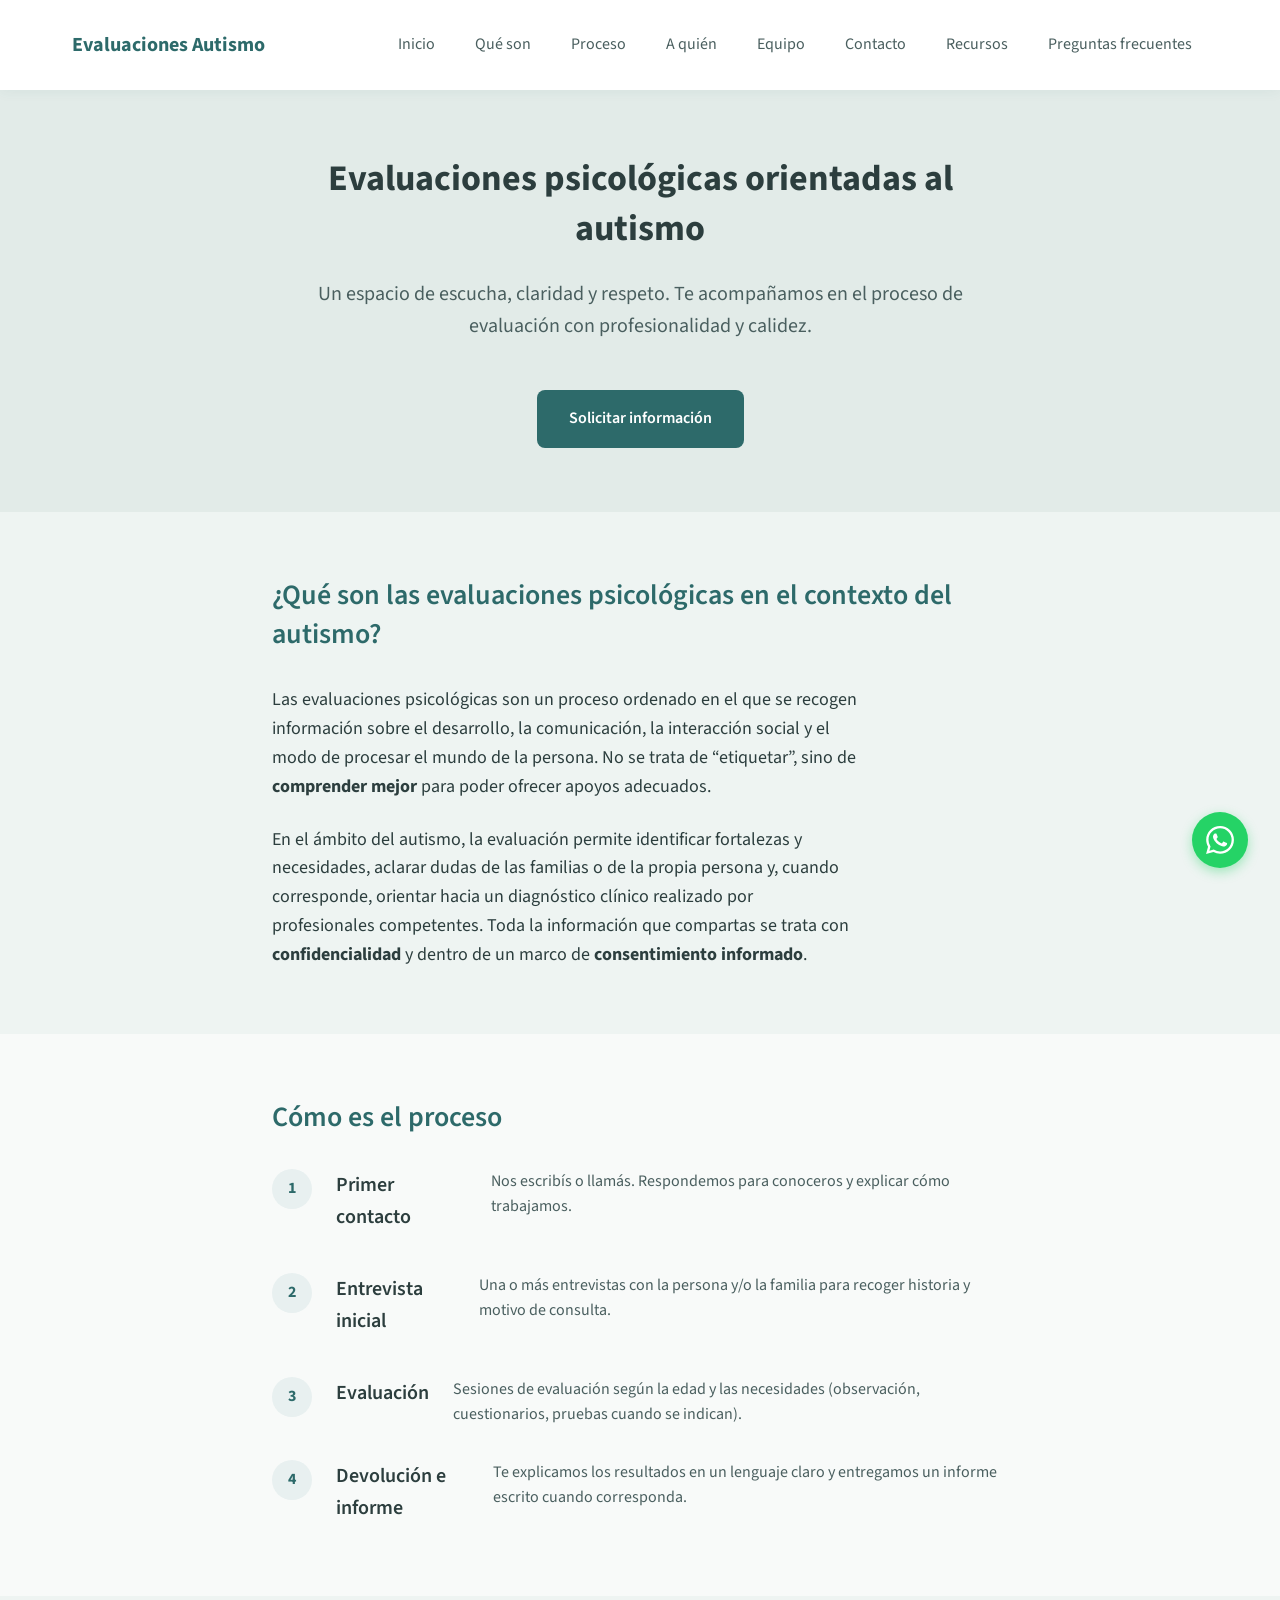
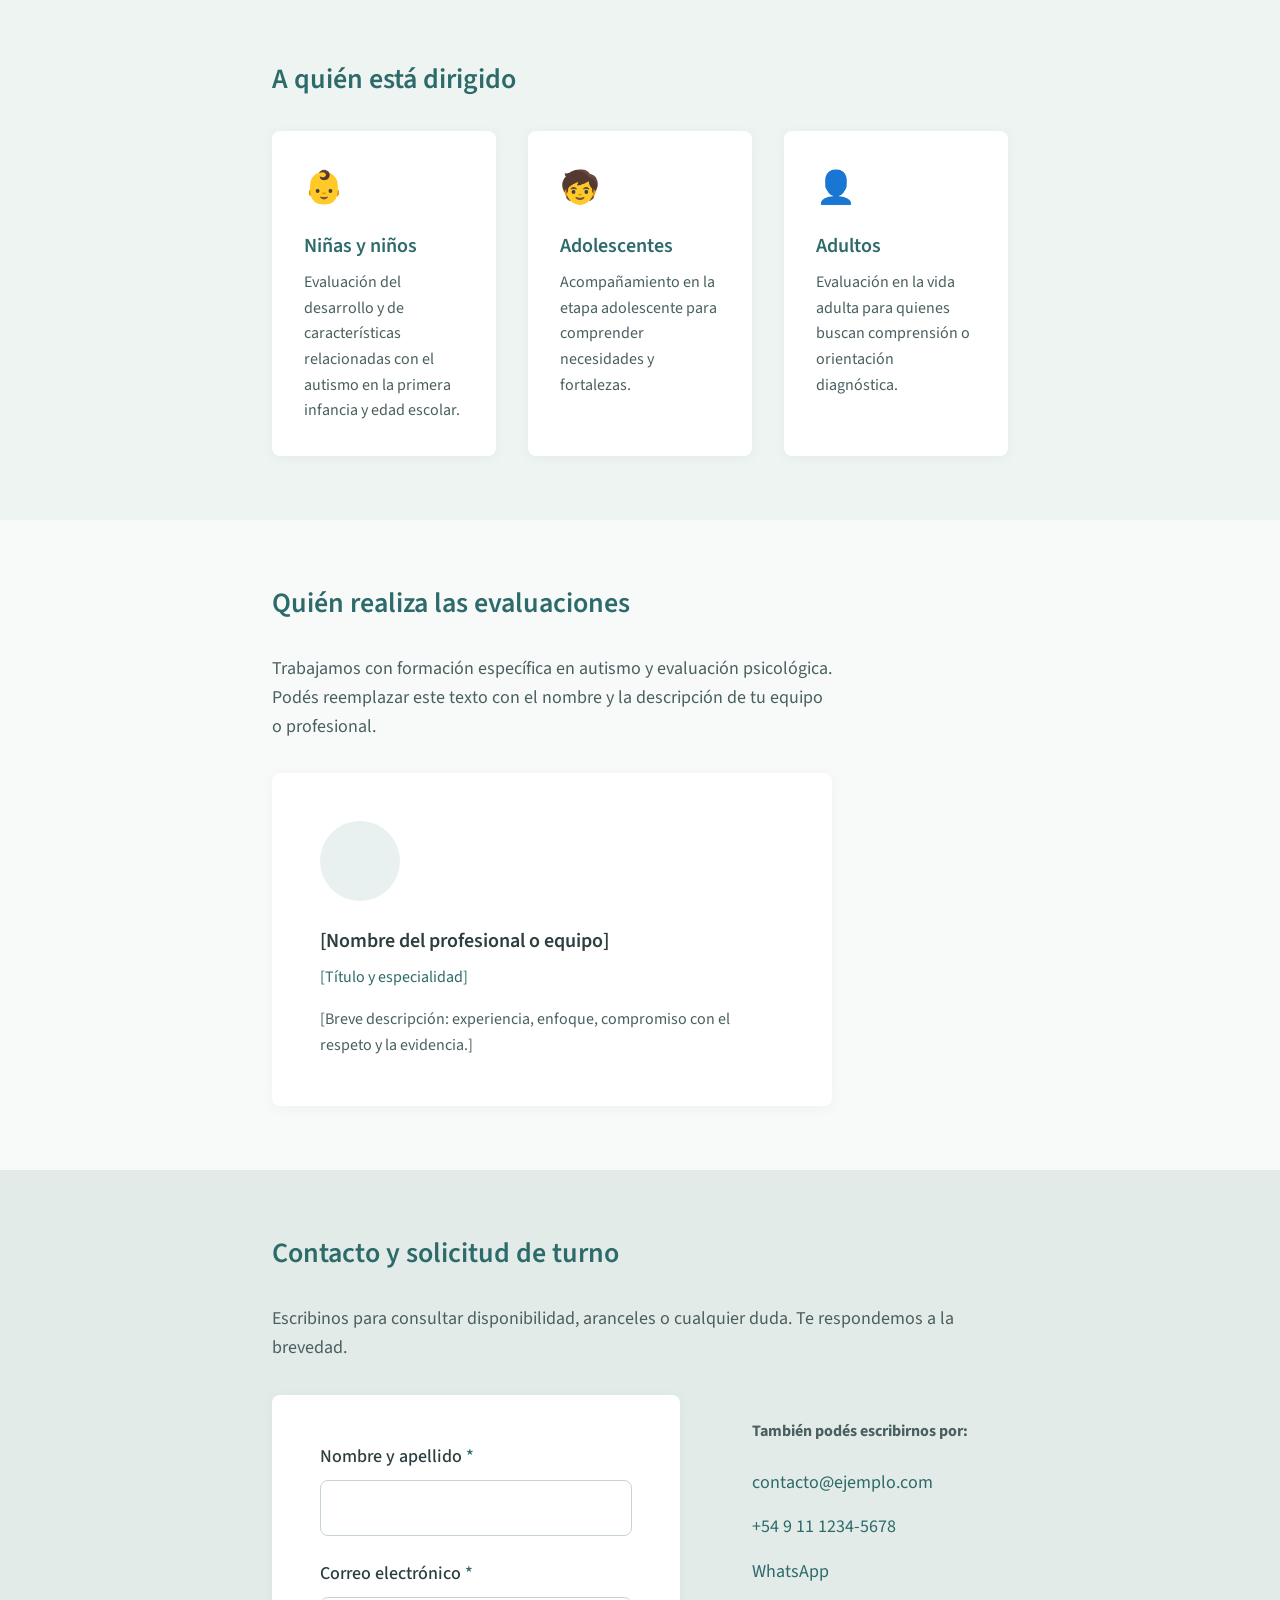
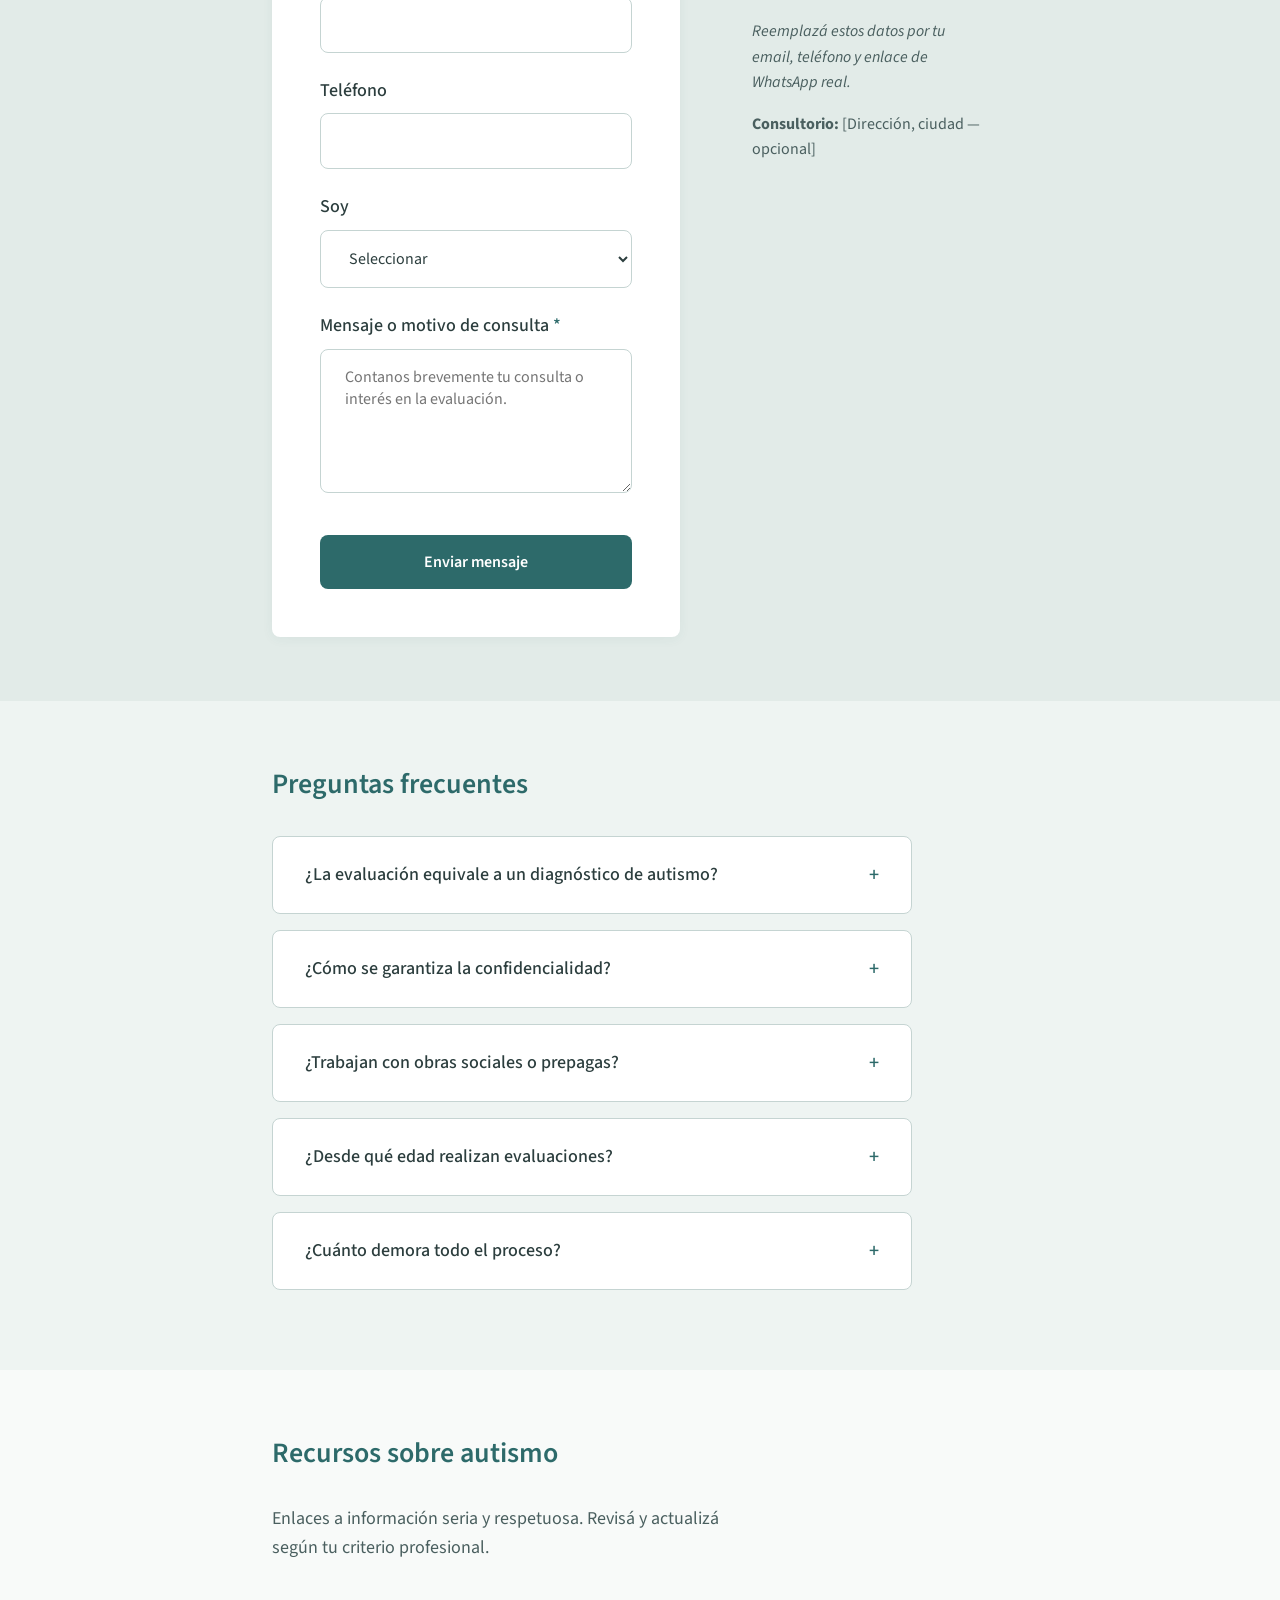
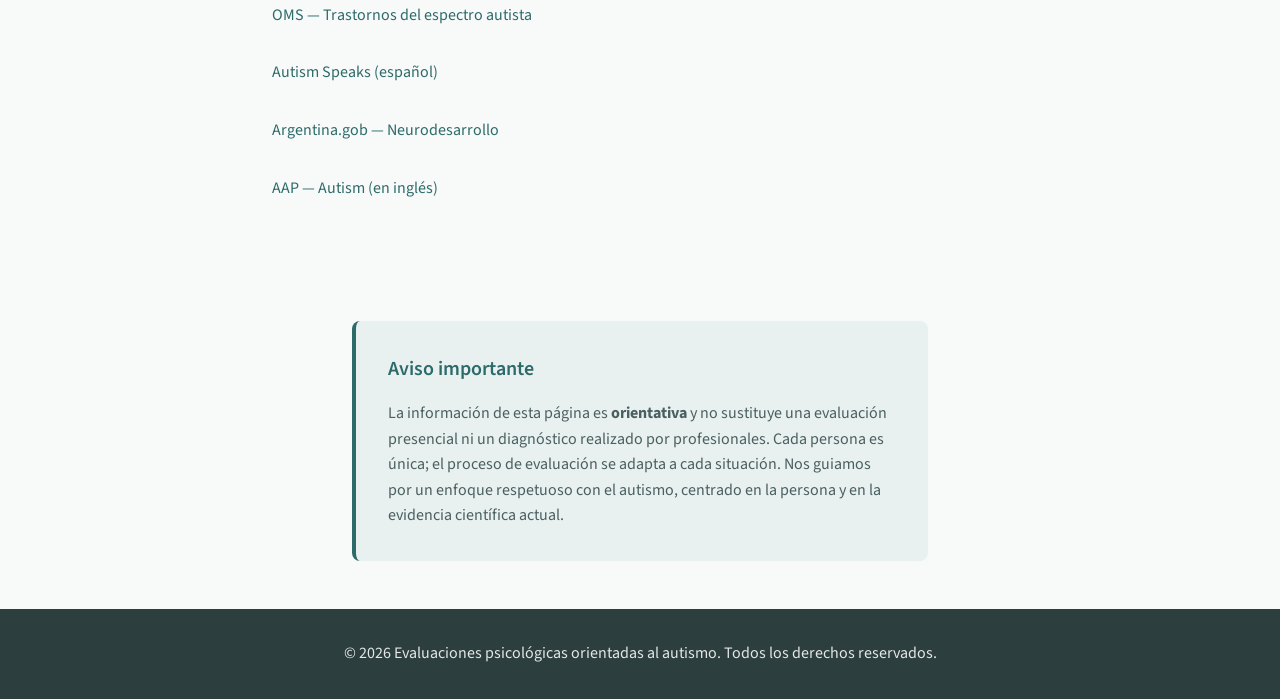
<file: index.html>
<!DOCTYPE html>
<html lang="es">
<head>
  <meta charset="UTF-8">
  <meta name="viewport" content="width=device-width, initial-scale=1.0">
  <meta name="description" content="Servicio de evaluaciones psicológicas orientadas al autismo. Información clara, proceso transparente y acompañamiento respetuoso para familias y adultos.">
  <title>Evaluaciones Psicológicas — Autismo | Servicio profesional</title>
  <!-- Favicon -->
  <link rel="icon" type="image/svg+xml" href="favicon.svg">
  <!-- Open Graph / redes sociales -->
  <meta property="og:type" content="website">
  <meta property="og:title" content="Evaluaciones Psicológicas — Autismo">
  <meta property="og:description" content="Servicio de evaluaciones psicológicas orientadas al autismo. Información clara, proceso transparente y acompañamiento respetuoso para familias y adultos.">
  <meta property="og:image" content="https://ed34.netlify.app/og-image.png">
  <meta property="og:url" content="https://ed34.netlify.app">
  <meta property="og:locale" content="es_AR">
  <meta name="twitter:card" content="summary_large_image">
  <meta name="twitter:title" content="Evaluaciones Psicológicas — Autismo">
  <meta name="twitter:description" content="Servicio de evaluaciones psicológicas orientadas al autismo.">
  <link rel="preconnect" href="https://fonts.googleapis.com">
  <link rel="preconnect" href="https://fonts.gstatic.com" crossorigin>
  <link href="https://fonts.googleapis.com/css2?family=Source+Sans+3:wght@400;500;600;700&display=swap" rel="stylesheet">
  <link rel="stylesheet" href="css/styles.css">
</head>
<body>
  <a href="#main" class="skip-link">Ir al contenido principal</a>

  <header class="header" role="banner">
    <div class="header-inner">
      <a href="#" class="logo" aria-label="Inicio">Evaluaciones Autismo</a>
      <button class="nav-toggle" aria-expanded="false" aria-controls="nav-main" aria-label="Abrir menú">
        <span class="nav-toggle-bar"></span>
        <span class="nav-toggle-bar"></span>
        <span class="nav-toggle-bar"></span>
      </button>
      <nav id="nav-main" class="nav" role="navigation" aria-label="Principal">
        <ul class="nav-list">
          <li><a href="#inicio">Inicio</a></li>
          <li><a href="#evaluaciones">Qué son</a></li>
          <li><a href="#proceso">Proceso</a></li>
          <li><a href="#dirigido">A quién</a></li>
          <li><a href="#equipo">Equipo</a></li>
          <li><a href="#contacto">Contacto</a></li>
          <li><a href="#recursos">Recursos</a></li>
          <li><a href="#preguntas">Preguntas frecuentes</a></li>
        </ul>
      </nav>
    </div>
  </header>

  <main id="main" role="main">
    <section id="inicio" class="hero" aria-labelledby="hero-title">
      <div class="hero-inner">
        <h1 id="hero-title" class="hero-title">Evaluaciones psicológicas orientadas al autismo</h1>
        <p class="hero-text">Un espacio de escucha, claridad y respeto. Te acompañamos en el proceso de evaluación con profesionalidad y calidez.</p>
        <a href="#contacto" class="btn btn-primary">Solicitar información</a>
      </div>
    </section>

    <section id="evaluaciones" class="section section--alt" aria-labelledby="titulo-evaluaciones">
      <div class="container">
        <h2 id="titulo-evaluaciones" class="section-title">¿Qué son las evaluaciones psicológicas en el contexto del autismo?</h2>
        <div class="prose">
          <p>Las evaluaciones psicológicas son un proceso ordenado en el que se recogen información sobre el desarrollo, la comunicación, la interacción social y el modo de procesar el mundo de la persona. No se trata de “etiquetar”, sino de <strong>comprender mejor</strong> para poder ofrecer apoyos adecuados.</p>
          <p>En el ámbito del autismo, la evaluación permite identificar fortalezas y necesidades, aclarar dudas de las familias o de la propia persona y, cuando corresponde, orientar hacia un diagnóstico clínico realizado por profesionales competentes. Toda la información que compartas se trata con <strong>confidencialidad</strong> y dentro de un marco de <strong>consentimiento informado</strong>.</p>
        </div>
      </div>
    </section>

    <section id="proceso" class="section" aria-labelledby="titulo-proceso">
      <div class="container">
        <h2 id="titulo-proceso" class="section-title">Cómo es el proceso</h2>
        <ol class="process-list">
          <li class="process-item">
            <span class="process-num" aria-hidden="true">1</span>
            <h3 class="process-title">Primer contacto</h3>
            <p>Nos escribís o llamás. Respondemos para conoceros y explicar cómo trabajamos.</p>
          </li>
          <li class="process-item">
            <span class="process-num" aria-hidden="true">2</span>
            <h3 class="process-title">Entrevista inicial</h3>
            <p>Una o más entrevistas con la persona y/o la familia para recoger historia y motivo de consulta.</p>
          </li>
          <li class="process-item">
            <span class="process-num" aria-hidden="true">3</span>
            <h3 class="process-title">Evaluación</h3>
            <p>Sesiones de evaluación según la edad y las necesidades (observación, cuestionarios, pruebas cuando se indican).</p>
          </li>
          <li class="process-item">
            <span class="process-num" aria-hidden="true">4</span>
            <h3 class="process-title">Devolución e informe</h3>
            <p>Te explicamos los resultados en un lenguaje claro y entregamos un informe escrito cuando corresponda.</p>
          </li>
        </ol>
      </div>
    </section>

    <section id="dirigido" class="section section--alt" aria-labelledby="titulo-dirigido">
      <div class="container">
        <h2 id="titulo-dirigido" class="section-title">A quién está dirigido</h2>
        <ul class="audience-list">
          <li class="audience-item">
            <span class="audience-icon" aria-hidden="true">👶</span>
            <h3>Niñas y niños</h3>
            <p>Evaluación del desarrollo y de características relacionadas con el autismo en la primera infancia y edad escolar.</p>
          </li>
          <li class="audience-item">
            <span class="audience-icon" aria-hidden="true">🧒</span>
            <h3>Adolescentes</h3>
            <p>Acompañamiento en la etapa adolescente para comprender necesidades y fortalezas.</p>
          </li>
          <li class="audience-item">
            <span class="audience-icon" aria-hidden="true">👤</span>
            <h3>Adultos</h3>
            <p>Evaluación en la vida adulta para quienes buscan comprensión o orientación diagnóstica.</p>
          </li>
        </ul>
      </div>
    </section>

    <section id="equipo" class="section" aria-labelledby="titulo-equipo">
      <div class="container">
        <h2 id="titulo-equipo" class="section-title">Quién realiza las evaluaciones</h2>
        <div class="team-block">
          <p class="team-intro">Trabajamos con formación específica en autismo y evaluación psicológica. Podés reemplazar este texto con el nombre y la descripción de tu equipo o profesional.</p>
          <div class="team-card">
            <div class="team-avatar" aria-hidden="true"></div>
            <h3 class="team-name">[Nombre del profesional o equipo]</h3>
            <p class="team-role">[Título y especialidad]</p>
            <p class="team-bio">[Breve descripción: experiencia, enfoque, compromiso con el respeto y la evidencia.]</p>
          </div>
        </div>
      </div>
    </section>

    <section id="contacto" class="section section--contact" aria-labelledby="titulo-contacto">
      <div class="container">
        <h2 id="titulo-contacto" class="section-title">Contacto y solicitud de turno</h2>
        <p class="contact-intro">Escribinos para consultar disponibilidad, aranceles o cualquier duda. Te respondemos a la brevedad.</p>
        <div class="contact-grid">
          <form class="form" id="form-contacto" name="contacto" method="POST" data-netlify="true" data-netlify-honeypot="bot-field" aria-labelledby="titulo-contacto" netlify>
            <input type="hidden" name="form-name" value="contacto">
            <p class="form-honeypot" aria-hidden="true">
              <label for="bot-field">No completar</label>
              <input type="text" name="bot-field" id="bot-field" tabindex="-1" autocomplete="off">
            </p>
            <div class="form-group">
              <label for="nombre">Nombre y apellido <span class="required">*</span></label>
              <input type="text" id="nombre" name="nombre" required autocomplete="name">
            </div>
            <div class="form-group">
              <label for="email">Correo electrónico <span class="required">*</span></label>
              <input type="email" id="email" name="email" required autocomplete="email">
            </div>
            <div class="form-group">
              <label for="telefono">Teléfono</label>
              <input type="tel" id="telefono" name="telefono" autocomplete="tel">
            </div>
            <div class="form-group">
              <label for="rol">Soy</label>
              <select id="rol" name="rol" aria-describedby="rol-desc">
                <option value="">Seleccionar</option>
                <option value="familiar">Familiar / cuidador</option>
                <option value="adulto">Adulto que busca evaluación</option>
                <option value="profesional">Profesional o institución que deriva</option>
              </select>
              <span id="rol-desc" class="visually-hidden">Indica si eres familiar, adulto que busca evaluación o profesional que deriva</span>
            </div>
            <div class="form-group">
              <label for="mensaje">Mensaje o motivo de consulta <span class="required">*</span></label>
              <textarea id="mensaje" name="mensaje" rows="5" required placeholder="Contanos brevemente tu consulta o interés en la evaluación."></textarea>
            </div>
            <button type="submit" class="btn btn-primary btn--full">Enviar mensaje</button>
          </form>
          <div class="contact-extra">
            <p><strong>También podés escribirnos por:</strong></p>
            <ul class="contact-links">
              <li><a href="mailto:contacto@ejemplo.com">contacto@ejemplo.com</a></li>
              <li><a href="tel:+5491112345678">+54 9 11 1234-5678</a></li>
              <li><a href="https://wa.me/5491112345678" target="_blank" rel="noopener noreferrer">WhatsApp</a></li>
            </ul>
            <p class="contact-note">Reemplazá estos datos por tu email, teléfono y enlace de WhatsApp real.</p>
            <p class="contact-address"><strong>Consultorio:</strong> [Dirección, ciudad — opcional]</p>
          </div>
        </div>
      </div>
    </section>

    <section id="preguntas" class="section section--alt" aria-labelledby="titulo-preguntas">
      <div class="container">
        <h2 id="titulo-preguntas" class="section-title">Preguntas frecuentes</h2>
        <dl class="faq-list">
          <div class="faq-item">
            <dt><button type="button" class="faq-question" aria-expanded="false" aria-controls="faq-1" id="faq-q1" data-target="faq-1">¿La evaluación equivale a un diagnóstico de autismo?</button></dt>
            <dd id="faq-1" class="faq-answer" role="region" aria-labelledby="faq-q1" hidden>
              <p>La evaluación psicológica aporta información muy valiosa para la comprensión de la persona. El diagnóstico de autismo (TEA) lo realiza un equipo o profesional con competencia específica (por ejemplo psiquiatría, neurología o equipos interdisciplinarios), según los criterios vigentes. Nosotros podemos formar parte de ese proceso u orientar hacia los pasos siguientes.</p>
            </dd>
          </div>
          <div class="faq-item">
            <dt><button type="button" class="faq-question" aria-expanded="false" aria-controls="faq-2" id="faq-q2" data-target="faq-2">¿Cómo se garantiza la confidencialidad?</button></dt>
            <dd id="faq-2" class="faq-answer" role="region" aria-labelledby="faq-q2" hidden>
              <p>Todo lo que compartas en las entrevistas y durante la evaluación queda bajo secreto profesional. Solo con tu consentimiento explícito se comparte información con terceros (por ejemplo escuelas o otros profesionales). Los informes se entregan a la persona o a los responsables legales según corresponda.</p>
            </dd>
          </div>
          <div class="faq-item">
            <dt><button type="button" class="faq-question" aria-expanded="false" aria-controls="faq-3" id="faq-q3" data-target="faq-3">¿Trabajan con obras sociales o prepagas?</button></dt>
            <dd id="faq-3" class="faq-answer" role="region" aria-labelledby="faq-q3" hidden>
              <p>Consultá directamente por correo o teléfono para conocer las opciones de cobertura y modalidad de pago. Te daremos la información actualizada al momento de tu consulta.</p>
            </dd>
          </div>
          <div class="faq-item">
            <dt><button type="button" class="faq-question" aria-expanded="false" aria-controls="faq-4" id="faq-q4" data-target="faq-4">¿Desde qué edad realizan evaluaciones?</button></dt>
            <dd id="faq-4" class="faq-answer" role="region" aria-labelledby="faq-q4" hidden>
              <p>Realizamos evaluaciones desde la primera infancia (a partir de los 2 años aproximadamente, según el motivo de consulta) hasta la vida adulta. La modalidad y las herramientas se adaptan a cada edad y a cada persona.</p>
            </dd>
          </div>
          <div class="faq-item">
            <dt><button type="button" class="faq-question" aria-expanded="false" aria-controls="faq-5" id="faq-q5" data-target="faq-5">¿Cuánto demora todo el proceso?</button></dt>
            <dd id="faq-5" class="faq-answer" role="region" aria-labelledby="faq-q5" hidden>
              <p>La duración depende de cada caso: cantidad de entrevistas, pruebas indicadas y disponibilidad. En el primer contacto te daremos una estimación orientativa según tu situación.</p>
            </dd>
          </div>
        </dl>
      </div>
    </section>

    <section id="recursos" class="section" aria-labelledby="titulo-recursos">
      <div class="container">
        <h2 id="titulo-recursos" class="section-title">Recursos sobre autismo</h2>
        <p class="recursos-intro">Enlaces a información seria y respetuosa. Revisá y actualizá según tu criterio profesional.</p>
        <ul class="recursos-list">
          <li><a href="https://www.who.int/es/news-room/fact-sheets/detail/autism-spectrum-disorders" target="_blank" rel="noopener noreferrer">OMS — Trastornos del espectro autista</a></li>
          <li><a href="https://www.autismspeaks.org/es" target="_blank" rel="noopener noreferrer">Autism Speaks (español)</a></li>
          <li><a href="https://www.argentina.gob.ar/salud/neurodesarrollo" target="_blank" rel="noopener noreferrer">Argentina.gob — Neurodesarrollo</a></li>
          <li><a href="https://www.aap.org/en/patient-care/autism/" target="_blank" rel="noopener noreferrer">AAP — Autism (en inglés)</a></li>
        </ul>
      </div>
    </section>

    <section class="section section--disclaimer" aria-label="Aviso importante">
      <div class="container container--narrow">
        <div class="disclaimer">
          <h2 class="disclaimer-title">Aviso importante</h2>
          <p>La información de esta página es <strong>orientativa</strong> y no sustituye una evaluación presencial ni un diagnóstico realizado por profesionales. Cada persona es única; el proceso de evaluación se adapta a cada situación. Nos guiamos por un enfoque respetuoso con el autismo, centrado en la persona y en la evidencia científica actual.</p>
        </div>
      </div>
    </section>
  </main>

  <footer class="footer" role="contentinfo">
    <div class="container">
      <p class="footer-text">© <span id="year"></span> Evaluaciones psicológicas orientadas al autismo. Todos los derechos reservados.</p>
    </div>
  </footer>

  <!-- Botón WhatsApp (reemplazá el número en el href) -->
  <a href="https://wa.me/5491112345678?text=Hola%2C%20consulto%20por%20las%20evaluaciones%20psicol%C3%B3gicas%20orientadas%20al%20autismo." class="whatsapp-float" target="_blank" rel="noopener noreferrer" aria-label="Escribinos por WhatsApp">
    <span class="whatsapp-float-icon" aria-hidden="true">WhatsApp</span>
  </a>

  <script src="js/main.js"></script>
</body>
</html>
</file>
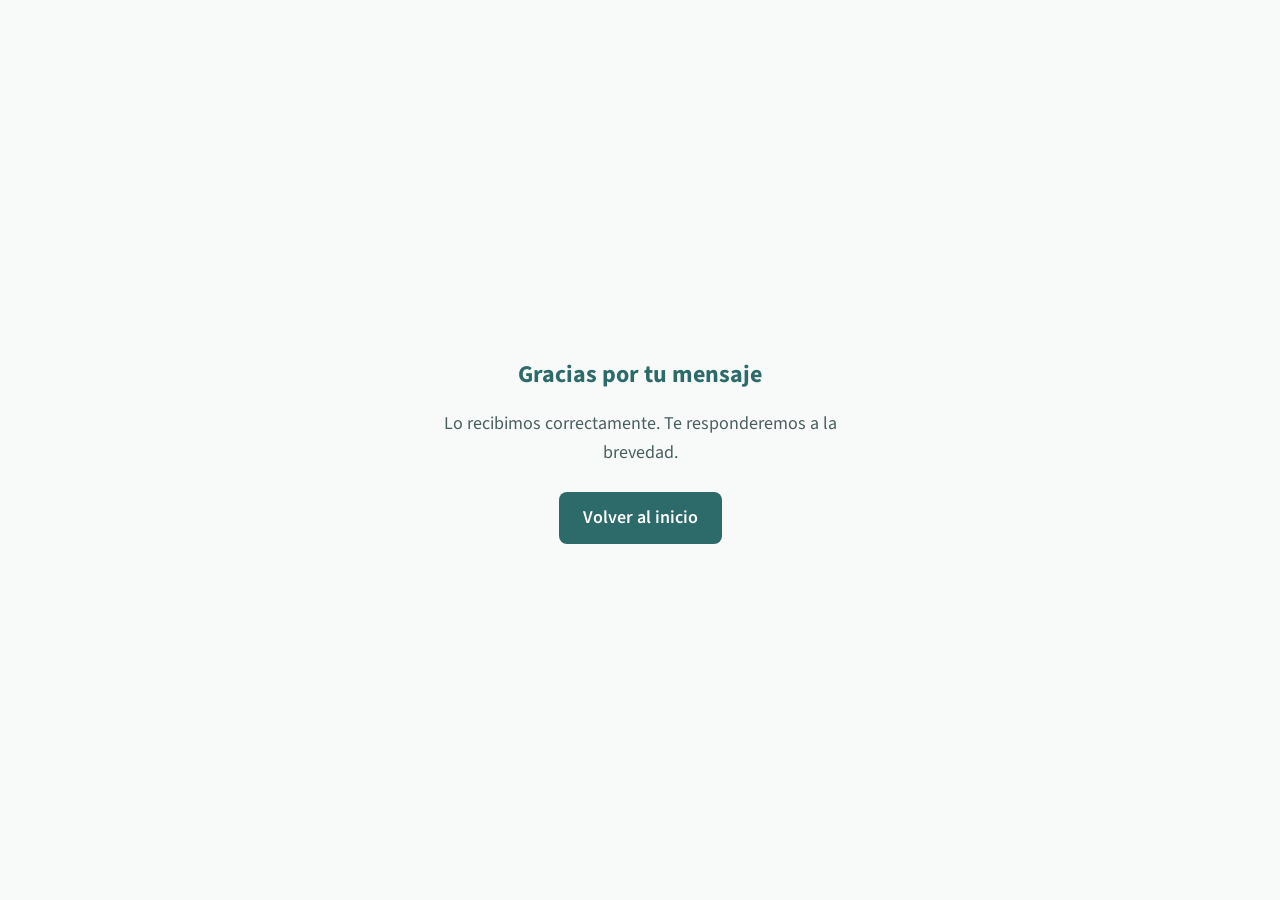
<file: gracias.html>
<!DOCTYPE html>
<html lang="es">
<head>
  <meta charset="UTF-8">
  <meta name="viewport" content="width=device-width, initial-scale=1.0">
  <title>Mensaje enviado — Evaluaciones Autismo</title>
  <link rel="icon" type="image/svg+xml" href="favicon.svg">
  <link rel="preconnect" href="https://fonts.googleapis.com">
  <link rel="preconnect" href="https://fonts.gstatic.com" crossorigin>
  <link href="https://fonts.googleapis.com/css2?family=Source+Sans+3:wght@400;600&display=swap" rel="stylesheet">
  <style>
    :root {
      --color-bg: #f8faf9;
      --color-primary: #2d6a6a;
      --color-text: #2c3e3e;
      --color-text-soft: #4a5f5f;
      --font-sans: 'Source Sans 3', sans-serif;
    }
    * { box-sizing: border-box; }
    body {
      margin: 0;
      font-family: var(--font-sans);
      font-size: 1.125rem;
      line-height: 1.6;
      color: var(--color-text);
      background: var(--color-bg);
      min-height: 100vh;
      display: flex;
      align-items: center;
      justify-content: center;
      padding: 1.5rem;
    }
    .box {
      text-align: center;
      max-width: 420px;
    }
    h1 {
      font-size: 1.5rem;
      color: var(--color-primary);
      margin: 0 0 1rem;
    }
    p {
      color: var(--color-text-soft);
      margin: 0 0 1.5rem;
    }
    a {
      display: inline-block;
      padding: 0.75rem 1.5rem;
      background: var(--color-primary);
      color: #fff;
      text-decoration: none;
      font-weight: 600;
      border-radius: 8px;
    }
    a:hover { background: #3d8585; }
  </style>
</head>
<body>
  <div class="box">
    <h1>Gracias por tu mensaje</h1>
    <p>Lo recibimos correctamente. Te responderemos a la brevedad.</p>
    <a href="/">Volver al inicio</a>
  </div>
</body>
</html>
</file>
<file: css/styles.css>
/* ============================================
   Evaluaciones psicológicas — Autismo
   Paleta calmada, accesible, sin elementos distractores
   ============================================ */

:root {
  /* Colores: azules y verdes suaves + neutros */
  --color-bg: #f8faf9;
  --color-bg-alt: #eef4f2;
  --color-bg-hero: #e2ebe8;
  --color-surface: #ffffff;
  --color-primary: #2d6a6a;
  --color-primary-soft: #3d8585;
  --color-primary-light: #e8f0f0;
  --color-text: #2c3e3e;
  --color-text-soft: #4a5f5f;
  --color-border: #c5d4d2;
  --color-focus: #2d6a6a;
  --color-focus-ring: rgba(45, 106, 106, 0.35);

  /* Tipografía */
  --font-sans: 'Source Sans 3', -apple-system, BlinkMacSystemFont, 'Segoe UI', sans-serif;
  --text-base: 1.125rem;
  --text-sm: 1rem;
  --text-lg: 1.25rem;
  --line-tight: 1.4;
  --line-normal: 1.6;

  /* Espaciado */
  --space-xs: 0.5rem;
  --space-sm: 1rem;
  --space-md: 1.5rem;
  --space-lg: 2rem;
  --space-xl: 3rem;
  --space-2xl: 4rem;

  /* Bordes y sombras suaves */
  --radius: 8px;
  --shadow-soft: 0 2px 12px rgba(45, 106, 106, 0.06);
}

/* Reset suave */
*, *::before, *::after { box-sizing: border-box; }
html { scroll-behavior: smooth; }
body {
  margin: 0;
  font-family: var(--font-sans);
  font-size: var(--text-base);
  line-height: var(--line-normal);
  color: var(--color-text);
  background-color: var(--color-bg);
}

/* Accesibilidad: enlace para saltar al contenido */
.skip-link {
  position: absolute;
  top: -3rem;
  left: var(--space-sm);
  padding: var(--space-xs) var(--space-md);
  background: var(--color-primary);
  color: var(--color-surface);
  text-decoration: none;
  font-weight: 600;
  z-index: 100;
  border-radius: var(--radius);
  transition: top 0.2s ease;
}
.skip-link:focus {
  top: var(--space-sm);
  outline: 3px solid var(--color-focus-ring);
  outline-offset: 2px;
}

.visually-hidden {
  position: absolute;
  width: 1px;
  height: 1px;
  padding: 0;
  margin: -1px;
  overflow: hidden;
  clip: rect(0, 0, 0, 0);
  white-space: nowrap;
  border: 0;
}

/* Enfoque visible para teclado */
:focus-visible {
  outline: 2px solid var(--color-focus);
  outline-offset: 2px;
}

/* ========== Header y navegación ========== */
.header {
  background: var(--color-surface);
  box-shadow: var(--shadow-soft);
  position: sticky;
  top: 0;
  z-index: 50;
}

.header-inner {
  max-width: 1200px;
  margin: 0 auto;
  padding: var(--space-md) var(--space-lg);
  display: flex;
  align-items: center;
  justify-content: space-between;
  gap: var(--space-md);
}

.logo {
  font-size: var(--text-lg);
  font-weight: 700;
  color: var(--color-primary);
  text-decoration: none;
}
.logo:hover { color: var(--color-primary-soft); }

.nav-toggle {
  display: none;
  flex-direction: column;
  justify-content: center;
  gap: 5px;
  width: 44px;
  height: 44px;
  padding: 0;
  border: 1px solid var(--color-border);
  background: var(--color-surface);
  border-radius: var(--radius);
  cursor: pointer;
}
.nav-toggle-bar {
  display: block;
  height: 2px;
  background: var(--color-text);
  border-radius: 1px;
}

.nav-list {
  list-style: none;
  margin: 0;
  padding: 0;
  display: flex;
  flex-wrap: wrap;
  gap: var(--space-xs);
}

.nav-list a {
  display: block;
  padding: var(--space-xs) var(--space-sm);
  color: var(--color-text-soft);
  text-decoration: none;
  font-size: var(--text-sm);
  border-radius: var(--radius);
}
.nav-list a:hover,
.nav-list a:focus {
  color: var(--color-primary);
  background: var(--color-primary-light);
}

@media (max-width: 768px) {
  .nav-toggle { display: flex; }
  .nav {
    position: absolute;
    top: 100%;
    left: 0;
    right: 0;
    background: var(--color-surface);
    box-shadow: var(--shadow-soft);
    padding: var(--space-md);
    max-height: 0;
    overflow: hidden;
    transition: max-height 0.3s ease;
  }
  .nav.is-open { max-height: 400px; }
  .nav-list {
    flex-direction: column;
  }
  .nav-list a {
    padding: var(--space-sm);
  }
}

/* ========== Contenedores ========== */
.container {
  max-width: 800px;
  margin: 0 auto;
  padding: 0 var(--space-lg);
}

.container--narrow {
  max-width: 640px;
}

/* ========== Secciones ========== */
.section {
  padding: var(--space-2xl) 0;
}

.section--alt {
  background: var(--color-bg-alt);
}

.section--contact {
  background: var(--color-bg-hero);
}

.section--disclaimer {
  padding: var(--space-xl) 0;
}

.section-title {
  font-size: 1.75rem;
  font-weight: 600;
  color: var(--color-primary);
  margin: 0 0 var(--space-lg);
  line-height: var(--line-tight);
}

/* ========== Hero ========== */
.hero {
  background: var(--color-bg-hero);
  padding: var(--space-2xl) var(--space-lg);
  text-align: center;
}

.hero-inner {
  max-width: 700px;
  margin: 0 auto;
}

.hero-title {
  font-size: clamp(1.5rem, 4vw, 2.25rem);
  font-weight: 700;
  color: var(--color-text);
  margin: 0 0 var(--space-md);
  line-height: var(--line-tight);
}

.hero-text {
  font-size: var(--text-lg);
  color: var(--color-text-soft);
  margin: 0 0 var(--space-xl);
}

/* ========== Botones ========== */
.btn {
  display: inline-block;
  padding: var(--space-sm) var(--space-lg);
  font-family: var(--font-sans);
  font-size: var(--text-sm);
  font-weight: 600;
  text-decoration: none;
  border: none;
  border-radius: var(--radius);
  cursor: pointer;
  transition: background 0.2s ease, color 0.2s ease;
}

.btn-primary {
  background: var(--color-primary);
  color: var(--color-surface);
}
.btn-primary:hover {
  background: var(--color-primary-soft);
}

.btn--full {
  width: 100%;
}

/* ========== Prosa ========== */
.prose {
  max-width: 65ch;
}

.prose p {
  margin: 0 0 var(--space-md);
}

.prose p:last-child {
  margin-bottom: 0;
}

/* ========== Proceso (lista numerada) ========== */
.process-list {
  list-style: none;
  margin: 0;
  padding: 0;
  counter-reset: step;
}

.process-item {
  display: flex;
  gap: var(--space-md);
  margin-bottom: var(--space-lg);
  align-items: flex-start;
}

.process-item:last-child { margin-bottom: 0; }

.process-num {
  flex-shrink: 0;
  width: 2.5rem;
  height: 2.5rem;
  display: flex;
  align-items: center;
  justify-content: center;
  background: var(--color-primary-light);
  color: var(--color-primary);
  font-weight: 700;
  font-size: var(--text-sm);
  border-radius: 50%;
}

.process-title {
  font-size: var(--text-lg);
  font-weight: 600;
  margin: 0 0 var(--space-xs);
  color: var(--color-text);
}

.process-item p {
  margin: 0;
  color: var(--color-text-soft);
  font-size: var(--text-sm);
}

/* ========== A quién está dirigido ========== */
.audience-list {
  list-style: none;
  margin: 0;
  padding: 0;
  display: grid;
  gap: var(--space-lg);
}

@media (min-width: 600px) {
  .audience-list { grid-template-columns: repeat(3, 1fr); }
}

.audience-item {
  background: var(--color-surface);
  padding: var(--space-lg);
  border-radius: var(--radius);
  box-shadow: var(--shadow-soft);
}

.audience-icon {
  font-size: 2rem;
  display: block;
  margin-bottom: var(--space-sm);
}

.audience-item h3 {
  font-size: var(--text-lg);
  font-weight: 600;
  margin: 0 0 var(--space-xs);
  color: var(--color-primary);
}

.audience-item p {
  margin: 0;
  font-size: var(--text-sm);
  color: var(--color-text-soft);
}

/* ========== Equipo ========== */
.team-block {
  max-width: 560px;
}

.team-intro {
  margin: 0 0 var(--space-lg);
  color: var(--color-text-soft);
}

.team-card {
  background: var(--color-surface);
  padding: var(--space-xl);
  border-radius: var(--radius);
  box-shadow: var(--shadow-soft);
}

.team-avatar {
  width: 80px;
  height: 80px;
  background: var(--color-primary-light);
  border-radius: 50%;
  margin-bottom: var(--space-md);
}

.team-name {
  font-size: var(--text-lg);
  font-weight: 600;
  margin: 0 0 var(--space-xs);
  color: var(--color-text);
}

.team-role {
  font-size: var(--text-sm);
  color: var(--color-primary);
  margin: 0 0 var(--space-sm);
}

.team-bio {
  margin: 0;
  font-size: var(--text-sm);
  color: var(--color-text-soft);
}

/* ========== Contacto y formulario ========== */
.contact-intro {
  margin: 0 0 var(--space-lg);
  color: var(--color-text-soft);
}

.contact-grid {
  display: grid;
  gap: var(--space-xl);
}

@media (min-width: 700px) {
  .contact-grid {
    grid-template-columns: 1fr 280px;
  }
}

.form {
  background: var(--color-surface);
  padding: var(--space-xl);
  border-radius: var(--radius);
  box-shadow: var(--shadow-soft);
}

.form-group {
  margin-bottom: var(--space-md);
}

.form-group:last-of-type {
  margin-bottom: var(--space-lg);
}

.form-group label {
  display: block;
  font-weight: 500;
  margin-bottom: var(--space-xs);
  color: var(--color-text);
}

.required { color: var(--color-primary); }

.form-group input,
.form-group select,
.form-group textarea {
  width: 100%;
  padding: var(--space-sm) var(--space-md);
  font-family: var(--font-sans);
  font-size: var(--text-sm);
  border: 1px solid var(--color-border);
  border-radius: var(--radius);
  background: var(--color-surface);
  color: var(--color-text);
}

.form-group input:focus,
.form-group select:focus,
.form-group textarea:focus {
  border-color: var(--color-primary);
  outline: none;
  box-shadow: 0 0 0 3px var(--color-focus-ring);
}

.form-group textarea {
  resize: vertical;
  min-height: 120px;
}

.contact-extra {
  padding: var(--space-md);
}

.contact-extra p {
  margin: 0 0 var(--space-sm);
  font-size: var(--text-sm);
  color: var(--color-text-soft);
}

.contact-links {
  list-style: none;
  margin: 0 0 var(--space-md);
  padding: 0;
}

.contact-links a {
  display: block;
  padding: var(--space-xs) 0;
  color: var(--color-primary);
  text-decoration: none;
}

.contact-links a:hover {
  text-decoration: underline;
}

.contact-note {
  font-size: 0.875rem;
  color: var(--color-text-soft);
  font-style: italic;
}

.contact-address {
  margin: var(--space-sm) 0 0;
  font-size: var(--text-sm);
  color: var(--color-text-soft);
}

/* Honeypot: oculto para personas, visible para bots */
.form-honeypot {
  position: absolute;
  width: 1px;
  height: 1px;
  padding: 0;
  margin: -1px;
  overflow: hidden;
  clip: rect(0, 0, 0, 0);
  border: 0;
}

/* ========== Recursos ========== */
.recursos-intro {
  margin: 0 0 var(--space-lg);
  color: var(--color-text-soft);
  max-width: 55ch;
}

.recursos-list {
  list-style: none;
  margin: 0;
  padding: 0;
  display: grid;
  gap: var(--space-sm);
}

.recursos-list a {
  display: inline-block;
  padding: var(--space-xs) 0;
  color: var(--color-primary);
  text-decoration: none;
  font-size: var(--text-sm);
}

.recursos-list a:hover {
  text-decoration: underline;
}

/* ========== Botón WhatsApp flotante ========== */
.whatsapp-float {
  position: fixed;
  bottom: var(--space-lg);
  right: var(--space-lg);
  z-index: 40;
  width: 56px;
  height: 56px;
  border-radius: 50%;
  background: #25d366;
  color: #fff;
  display: flex;
  align-items: center;
  justify-content: center;
  box-shadow: 0 4px 12px rgba(37, 211, 102, 0.4);
  text-decoration: none;
  transition: transform 0.2s ease, box-shadow 0.2s ease;
}

.whatsapp-float:hover {
  transform: scale(1.05);
  box-shadow: 0 6px 16px rgba(37, 211, 102, 0.45);
}

.whatsapp-float:focus-visible {
  outline: 2px solid var(--color-primary);
  outline-offset: 2px;
}

.whatsapp-float-icon {
  font-size: 0;
  width: 28px;
  height: 28px;
  background: url("data:image/svg+xml,%3Csvg xmlns='http://www.w3.org/2000/svg' viewBox='0 0 24 24' fill='%23fff'%3E%3Cpath d='M17.472 14.382c-.297-.149-1.758-.867-2.03-.967-.273-.099-.471-.148-.67.15-.197.297-.767.966-.94 1.164-.173.199-.347.223-.644.075-.297-.15-1.255-.463-2.39-1.475-.883-.788-1.48-1.761-1.653-2.059-.173-.297-.018-.458.13-.606.134-.133.298-.347.446-.52.149-.174.198-.298.298-.497.099-.198.05-.371-.025-.52-.075-.149-.669-1.612-.916-2.207-.242-.579-.487-.5-.669-.51-.173-.008-.371-.01-.57-.01-.198 0-.52.074-.792.372-.272.297-1.04 1.016-1.04 2.479 0 1.462 1.065 2.875 1.213 3.074.149.198 2.096 3.2 5.077 4.487.709.306 1.262.489 1.694.625.712.227 1.36.195 1.871.118.571-.085 1.758-.719 2.006-1.413.248-.694.248-1.289.173-1.413-.074-.124-.272-.198-.57-.347m-5.421 7.403h-.004a9.87 9.87 0 01-5.031-1.378l-.361-.214-3.741.982.998-3.648-.235-.374a9.86 9.86 0 01-1.51-5.26c.001-5.45 4.436-9.884 9.888-9.884 2.64 0 5.122 1.03 6.988 2.898a9.825 9.825 0 012.893 6.994c-.003 5.45-4.437 9.884-9.885 9.884m8.413-18.297A11.815 11.815 0 0012.05 0C5.495 0 .16 5.335.157 11.892c0 2.096.547 4.142 1.588 5.945L.057 24l6.305-1.654a11.882 11.882 0 005.683 1.448h.005c6.554 0 11.89-5.335 11.893-11.893a11.821 11.821 0 00-3.48-8.413z'/%3E%3C/svg%3E") center/contain no-repeat;
}

/* ========== FAQ ========== */
.faq-list {
  margin: 0;
  padding: 0;
  max-width: 640px;
}

.faq-item {
  margin-bottom: var(--space-sm);
  border: 1px solid var(--color-border);
  border-radius: var(--radius);
  overflow: hidden;
  background: var(--color-surface);
}

.faq-question {
  width: 100%;
  padding: var(--space-md) var(--space-lg);
  font-family: var(--font-sans);
  font-size: var(--text-base);
  font-weight: 500;
  text-align: left;
  color: var(--color-text);
  background: none;
  border: none;
  cursor: pointer;
  display: flex;
  align-items: center;
  justify-content: space-between;
}

.faq-question:hover {
  background: var(--color-primary-light);
}

.faq-question::after {
  content: '+';
  font-size: 1.25rem;
  color: var(--color-primary);
  flex-shrink: 0;
  margin-left: var(--space-sm);
}

.faq-question[aria-expanded="true"]::after {
  content: '−';
}

.faq-answer {
  margin: 0;
  padding: 0 var(--space-lg) var(--space-md);
}

.faq-answer[hidden] {
  display: none;
}

.faq-answer p {
  margin: 0;
  padding-top: 0;
  font-size: var(--text-sm);
  color: var(--color-text-soft);
  line-height: var(--line-normal);
}

/* ========== Disclaimer ========== */
.disclaimer {
  background: var(--color-primary-light);
  padding: var(--space-lg);
  border-radius: var(--radius);
  border-left: 4px solid var(--color-primary);
}

.disclaimer-title {
  font-size: var(--text-lg);
  font-weight: 600;
  margin: 0 0 var(--space-sm);
  color: var(--color-primary);
}

.disclaimer p {
  margin: 0;
  font-size: var(--text-sm);
  color: var(--color-text-soft);
}

/* ========== Footer ========== */
.footer {
  background: var(--color-text);
  color: var(--color-bg);
  padding: var(--space-lg);
  text-align: center;
}

.footer-text {
  margin: 0;
  font-size: var(--text-sm);
  opacity: 0.9;
}
</file>
